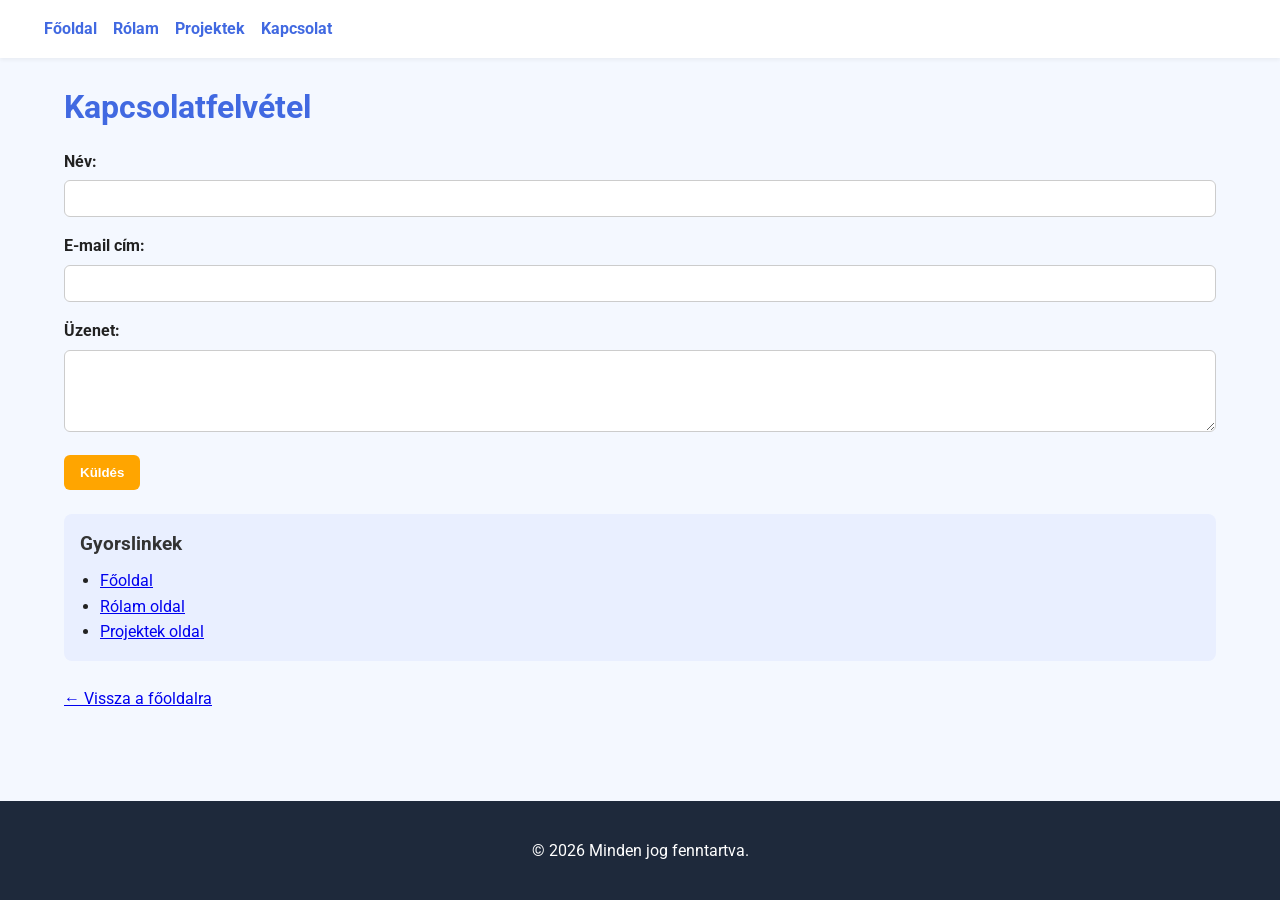
<file: kapcsolat.html>
<!DOCTYPE html>
<html lang="hu">
<head>
    <meta charset="UTF-8">
    <meta name="viewport" content="width=device-width, initial-scale=1.0">
    <title>Portfólió - Kapcsolat</title>
    <link rel="stylesheet" href="style.css">
</head>
<body>
    <header>
        <nav>
            <ul>
                <li><a href="index.html">Főoldal</a></li>
                <li><a href="rolam.html">Rólam</a></li>
                <li><a href="projektek.html">Projektek</a></li>
                <li><a href="kapcsolat.html">Kapcsolat</a></li>
            </ul>
        </nav>
    </header>

    <main>
        <h1>Kapcsolatfelvétel</h1>
        <form action="#" method="POST">
            <div>
                <label for="nev">Név:</label>
                <input type="text" id="nev" name="nev" required>
            </div>
            <div>
                <label for="email">E-mail cím:</label>
                <input type="email" id="email" name="email" required>
            </div>
            <div>
                <label for="uzenet">Üzenet:</label>
                <textarea id="uzenet" name="uzenet" rows="4" required></textarea>
            </div>
            <div>
                <button type="submit">Küldés</button>
            </div>
        </form>

        <aside>
            <h3>Gyorslinkek</h3>
            <ul>
                <li><a href="index.html">Főoldal</a></li>
                <li><a href="rolam.html">Rólam oldal</a></li>
                <li><a href="projektek.html">Projektek oldal</a></li>
            </ul>
        </aside>

        <p><a href="index.html">&larr; Vissza a főoldalra</a></p>
    </main>

    <footer>
        <p>&copy; 2026 Minden jog fenntartva.</p>
    </footer>

    <script src="script.js"></script>
</body>
</html>
</file>
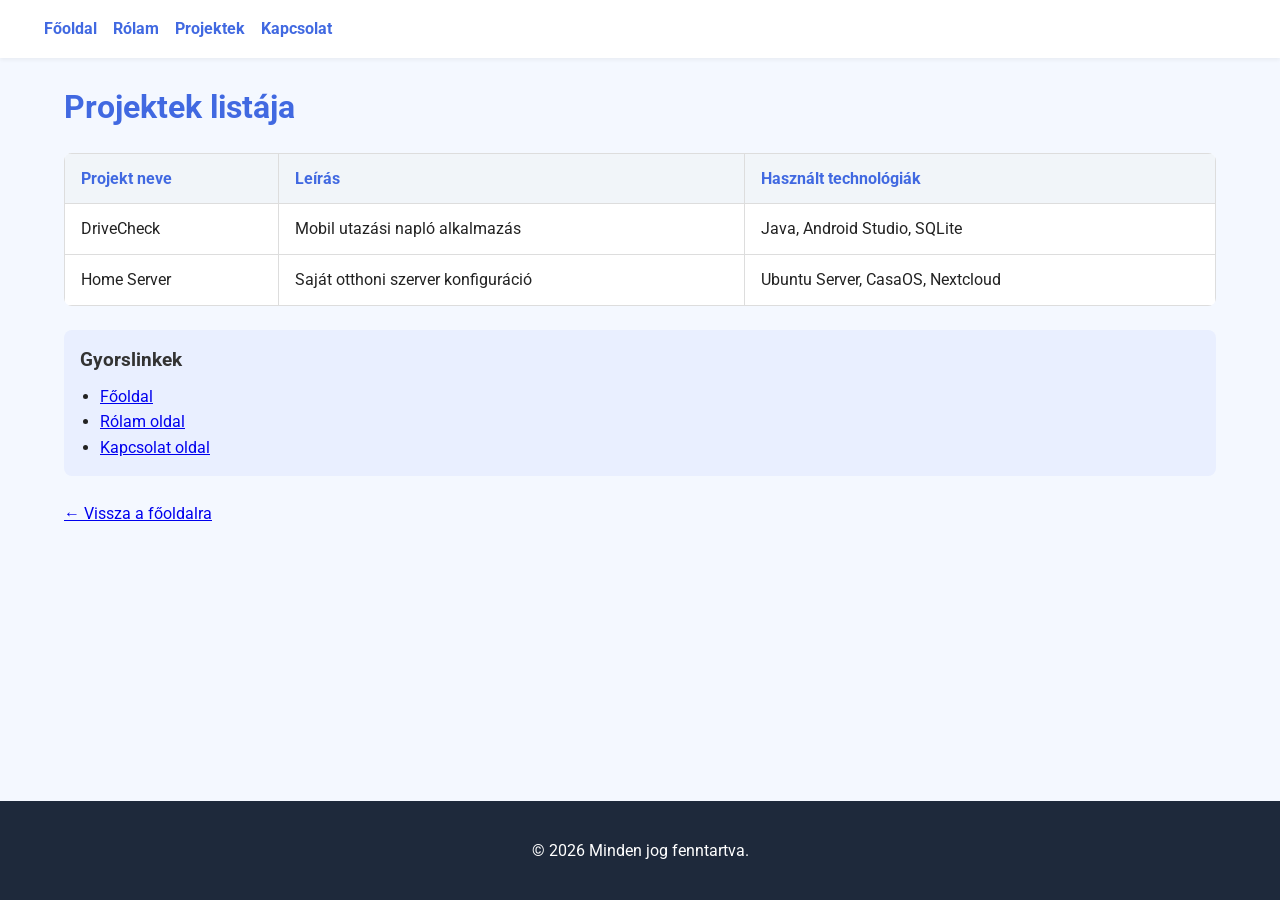
<file: projektek.html>
<!DOCTYPE html>
<html lang="hu">
<head>
    <meta charset="UTF-8">
    <meta name="viewport" content="width=device-width, initial-scale=1.0">
    <title>Portfólió - Projektek</title>
    <link rel="stylesheet" href="style.css">
</head>
<body>
    <header>
        <nav>
            <ul>
                <li><a href="index.html">Főoldal</a></li>
                <li><a href="rolam.html">Rólam</a></li>
                <li><a href="projektek.html">Projektek</a></li>
                <li><a href="kapcsolat.html">Kapcsolat</a></li>
            </ul>
        </nav>
    </header>

    <main>
        <h1>Projektek listája</h1>
        <table>
            <thead>
                <tr>
                    <th>Projekt neve</th>
                    <th>Leírás</th>
                    <th>Használt technológiák</th>
                </tr>
            </thead>
            <tbody>
                <tr>
                    <td>DriveCheck</td>
                    <td>Mobil utazási napló alkalmazás</td>
                    <td>Java, Android Studio, SQLite</td>
                </tr>
                <tr>
                    <td>Home Server</td>
                    <td>Saját otthoni szerver konfiguráció</td>
                    <td>Ubuntu Server, CasaOS, Nextcloud</td>
                </tr>
            </tbody>
        </table>

        <aside>
            <h3>Gyorslinkek</h3>
            <ul>
                <li><a href="index.html">Főoldal</a></li>
                <li><a href="rolam.html">Rólam oldal</a></li>
                <li><a href="kapcsolat.html">Kapcsolat oldal</a></li>
            </ul>
        </aside>

        <p><a href="index.html">&larr; Vissza a főoldalra</a></p>
    </main>

    <footer>
        <p>&copy; 2026 Minden jog fenntartva.</p>
    </footer>

    <script src="script.js"></script>
</body>
</html>
</file>
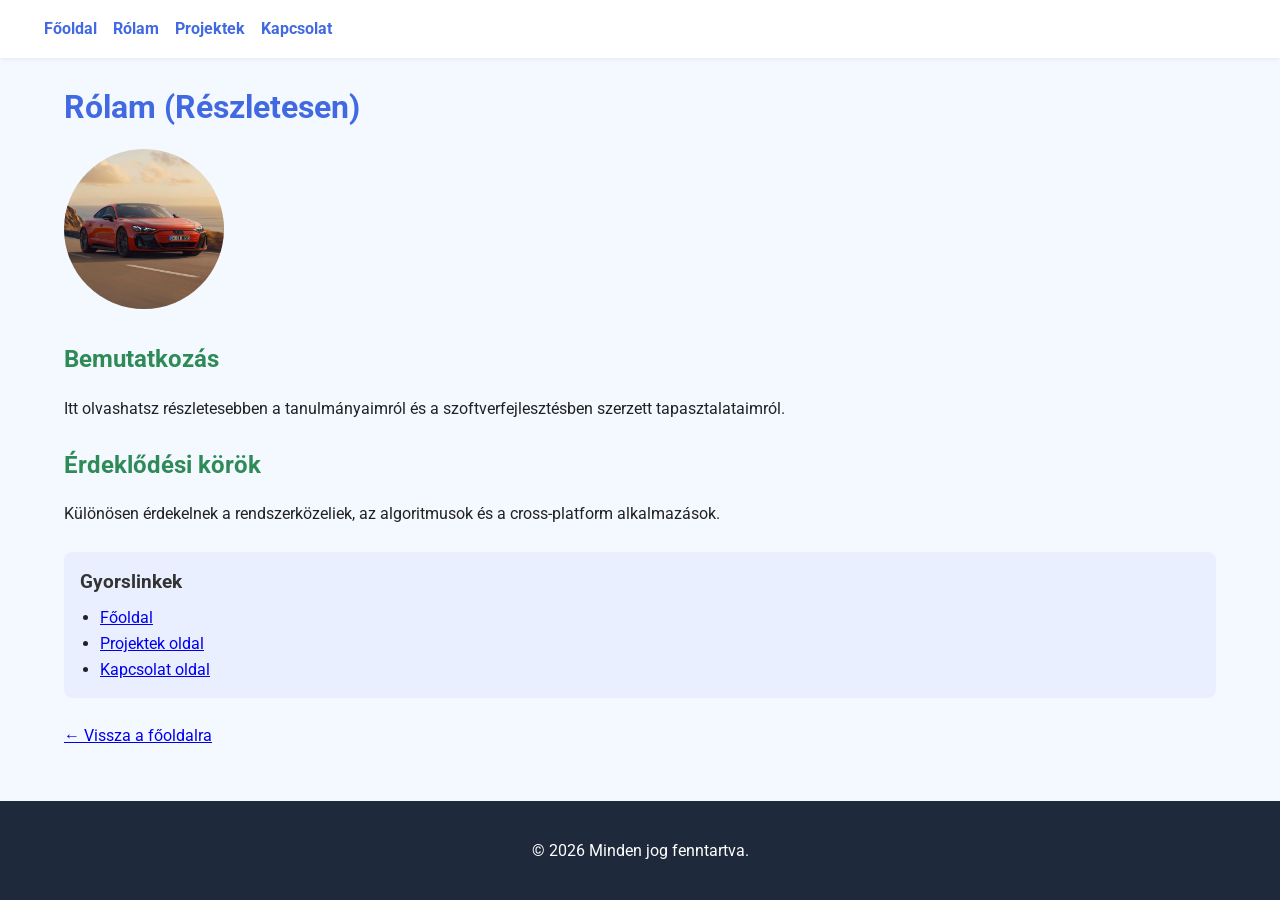
<file: rolam.html>
<!DOCTYPE html>
<html lang="hu">
<head>
    <meta charset="UTF-8">
    <meta name="viewport" content="width=device-width, initial-scale=1.0">
    <title>Portfólió - Rólam</title>
    <link rel="stylesheet" href="style.css">
</head>
<body>
    <header>
        <nav>
            <ul>
                <li><a href="index.html">Főoldal</a></li>
                <li><a href="rolam.html">Rólam</a></li>
                <li><a href="projektek.html">Projektek</a></li>
                <li><a href="kapcsolat.html">Kapcsolat</a></li>
            </ul>
        </nav>
    </header>

    <main>
        <h1>Rólam (Részletesen)</h1>
        <img src="profilkep.jpg" alt="Profilkép" class="avatar">
        <h2>Bemutatkozás</h2>
        <p>Itt olvashatsz részletesebben a tanulmányaimról és a szoftverfejlesztésben szerzett tapasztalataimról.</p>
        <h2>Érdeklődési körök</h2>
        <p>Különösen érdekelnek a rendszerközeliek, az algoritmusok és a cross-platform alkalmazások.</p>

        <aside>
            <h3>Gyorslinkek</h3>
            <ul>
                <li><a href="index.html">Főoldal</a></li>
                <li><a href="projektek.html">Projektek oldal</a></li>
                <li><a href="kapcsolat.html">Kapcsolat oldal</a></li>
            </ul>
        </aside>

        <p><a href="index.html">&larr; Vissza a főoldalra</a></p>
    </main>

    <footer>
        <p>&copy; 2026 Minden jog fenntartva.</p>
    </footer>

    <script src="script.js"></script>
</body>
</html>
</file>
<file: style.css>
/* 12. Betűk a Google Fonts-ból */
@import url('https://fonts.googleapis.com/css2?family=Roboto:wght@400;700&display=swap');

/* 2. Alap reset és dobozmodell */
* {
  box-sizing: border-box;
  margin: 0;
  padding: 0;
}

html, body {
  height: 100%;
}

/* 3., 5., 12., 15. Színek, tipográfia, háttér és esztétika */
body {
  font-family: 'Roboto', Arial, sans-serif;
  font-size: 16px;
  background-color: #f4f8ff;
  color: #222;
  line-height: 1.6;
  display: flex;
  flex-direction: column;
  min-height: 100vh;
}

header {
  background-color: #ffffff;
  padding: 16px 24px;
  box-shadow: 0 2px 4px rgba(0,0,0,0.05);
}

nav ul {
  list-style: none;
  display: flex;
  gap: 16px;
  flex-wrap: wrap;
}

nav a {
  text-decoration: none;
  color: royalblue;
  font-weight: 700;
}

nav a:hover {
  color: darkorange;
}

main {
  flex: 1;
  padding: 24px;
  max-width: 1200px;
  margin: 0 auto;
  width: 100%;
}

h1 {
  color: royalblue;
  margin-bottom: 16px;
}

h2 {
  color: seagreen;
  margin: 24px 0 12px 0;
}

h3 {
  color: #333;
  margin-bottom: 8px;
}

/* 4. Térközök és bekezdések */
p {
  margin: 16px 0;
  line-height: 1.7;
}

/* 6. Gomb-stílus és hover állapot */
button {
  background-color: orange;
  color: white;
  border: none;
  padding: 10px 16px;
  border-radius: 6px;
  cursor: pointer;
  font-weight: bold;
}

button:hover {
  background-color: darkorange;
}

/* 7. Állapotok és fókusz-jelzés */
button:focus, a:focus, input:focus, textarea:focus {
  outline: 3px solid cornflowerblue;
  outline-offset: 2px;
}

/* 8. Képek formázása */
img {
  max-width: 100%;
  height: auto;
  border-radius: 12px;
}

.avatar {
  width: 160px;
  height: 160px;
  border-radius: 50%;
  object-fit: cover;
}

/* 9. Listák testreszabása */
ol {
  list-style-type: upper-roman;
  margin-left: 30px;
}

ul {
  margin-left: 20px;
}

/* 10. Flexbox kétoszlopos elrendezés */
.container {
  display: flex;
  gap: 20px;
  margin: 24px 0;
}

.container > div {
  flex: 1;
  padding: 16px;
  background: #fff;
  border-radius: 8px;
  box-shadow: 0 1px 3px rgba(0,0,0,0.1);
}

/* 7. Oldalsáv stílus */
aside {
  background: #e9efff;
  padding: 16px;
  border-radius: 8px;
  margin: 24px 0;
  
}

/* 11. Grid elrendezés és reszponzivitás */
.grid {
  display: grid;
  gap: 16px;
  grid-template-columns: repeat(3, 1fr);
  margin: 24px 0;
}

@media (max-width: 800px) {
  .grid { grid-template-columns: repeat(2, 1fr); }
}

@media (max-width: 520px) {
  .grid { grid-template-columns: 1fr; }
  .container { flex-direction: column; }
}

/* 14. Finomítás: átmenetek és animáció alapok */
a, button {
  transition: background-color 0.2s, color 0.2s, transform 0.2s;
}

button:hover {
  transform: translateY(-1px);
}

/* Táblázat stílusok */
table {
  width: 100%;
  border-collapse: collapse;
  margin: 20px 0;
  background: #fff;
  border-radius: 8px;
  overflow: hidden;
}

th, td {
  padding: 12px 16px;
  border: 1px solid #ddd;
  text-align: left;
}

th {
  background-color: #f1f5f9;
  color: royalblue;
}

/* Form stílusok */
form div {
  margin-bottom: 16px;
}

label {
  display: block;
  margin-bottom: 6px;
  font-weight: bold;
}

input[type="text"],
input[type="email"],
textarea {
  width: 100%;
  padding: 10px;
  border: 1px solid #ccc;
  border-radius: 6px;
  font-family: inherit;
}

footer {
  background-color: #1e293b;
  color: #fff;
  text-align: center;
  padding: 20px;
  margin-top: auto;
}
</file>
